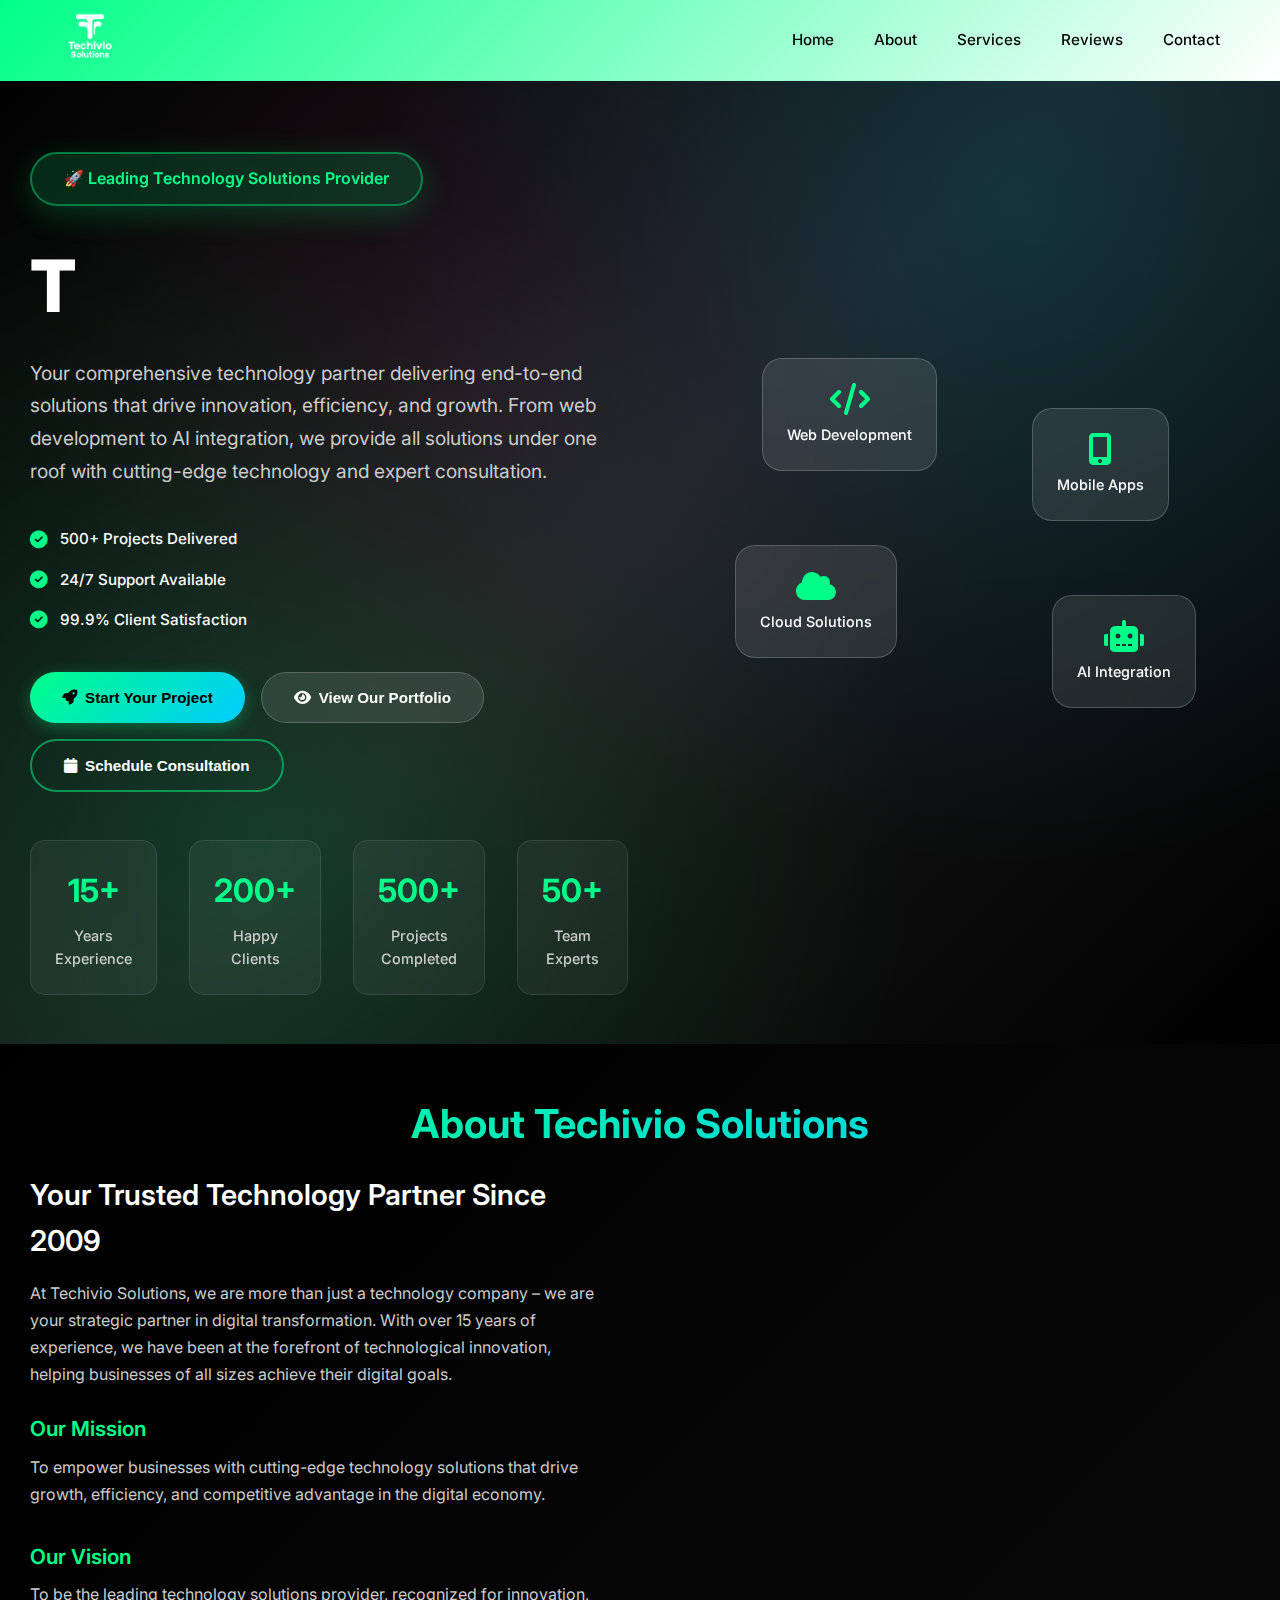
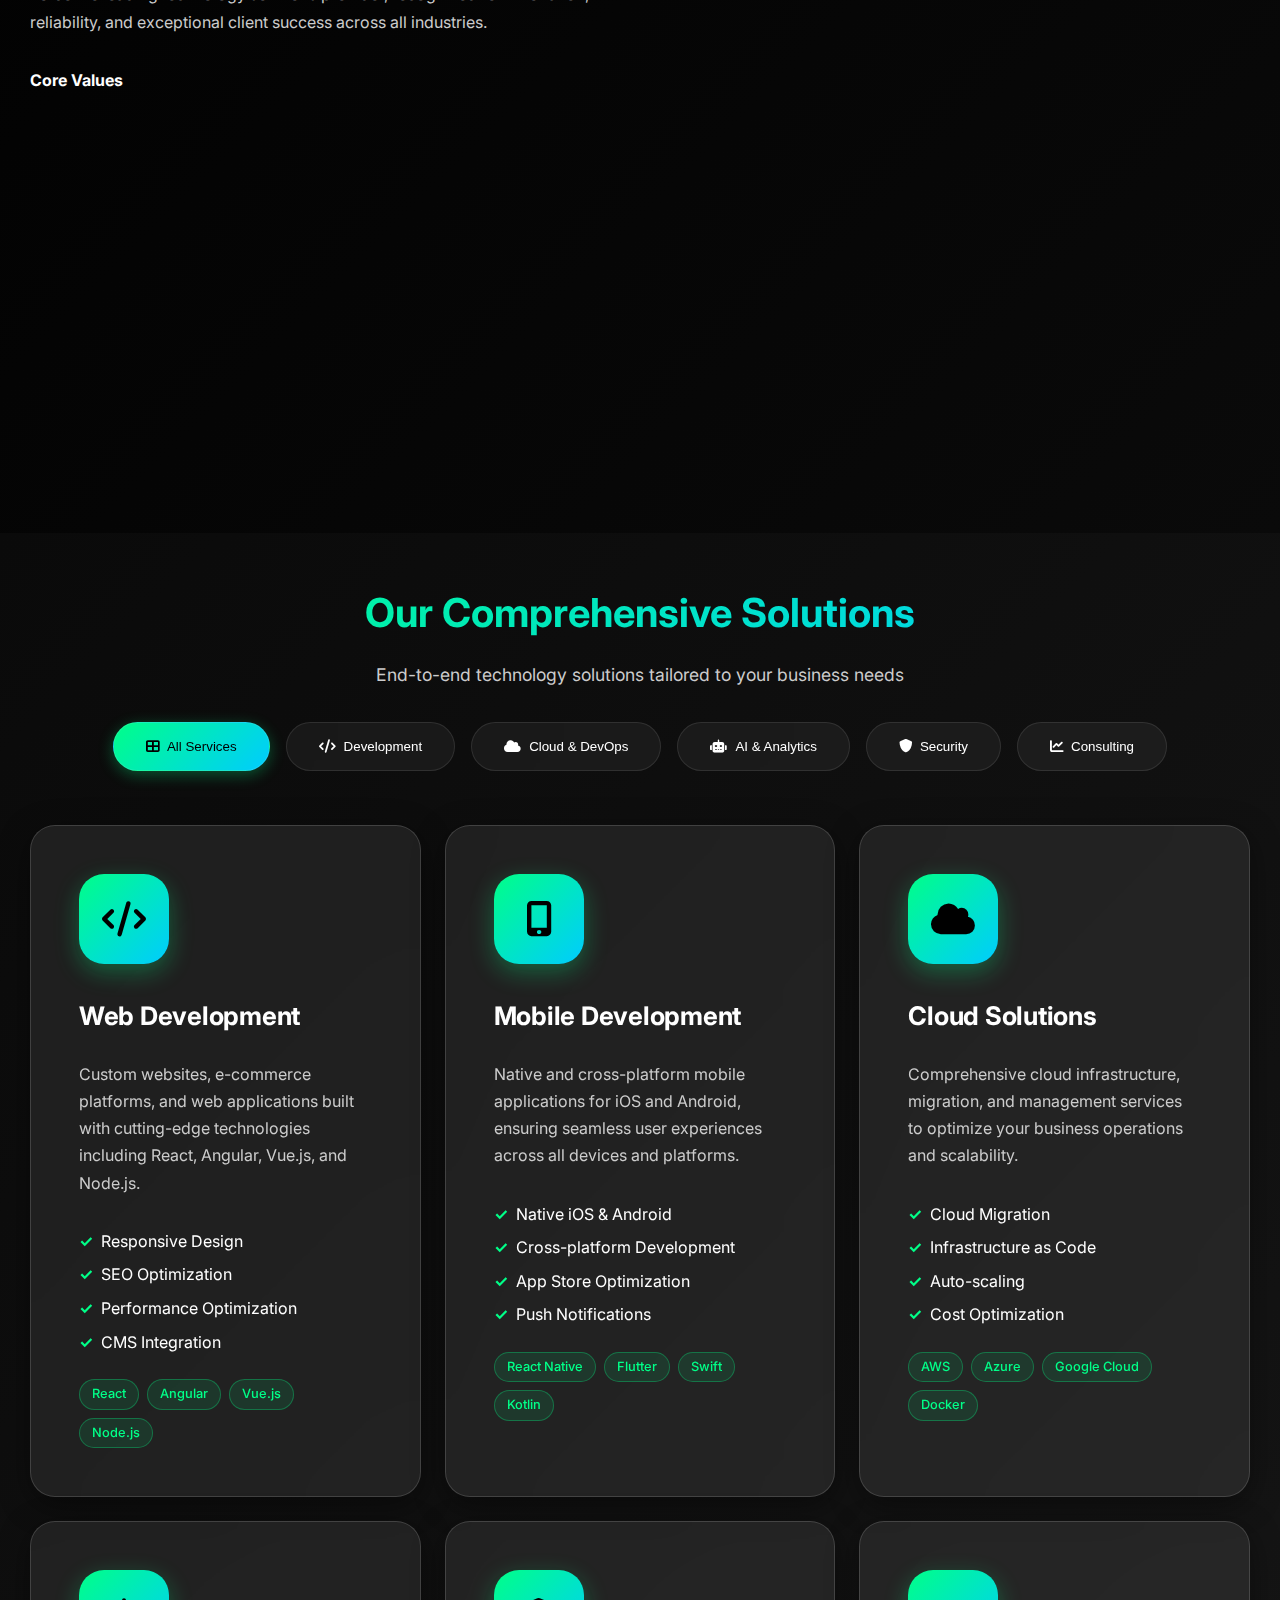
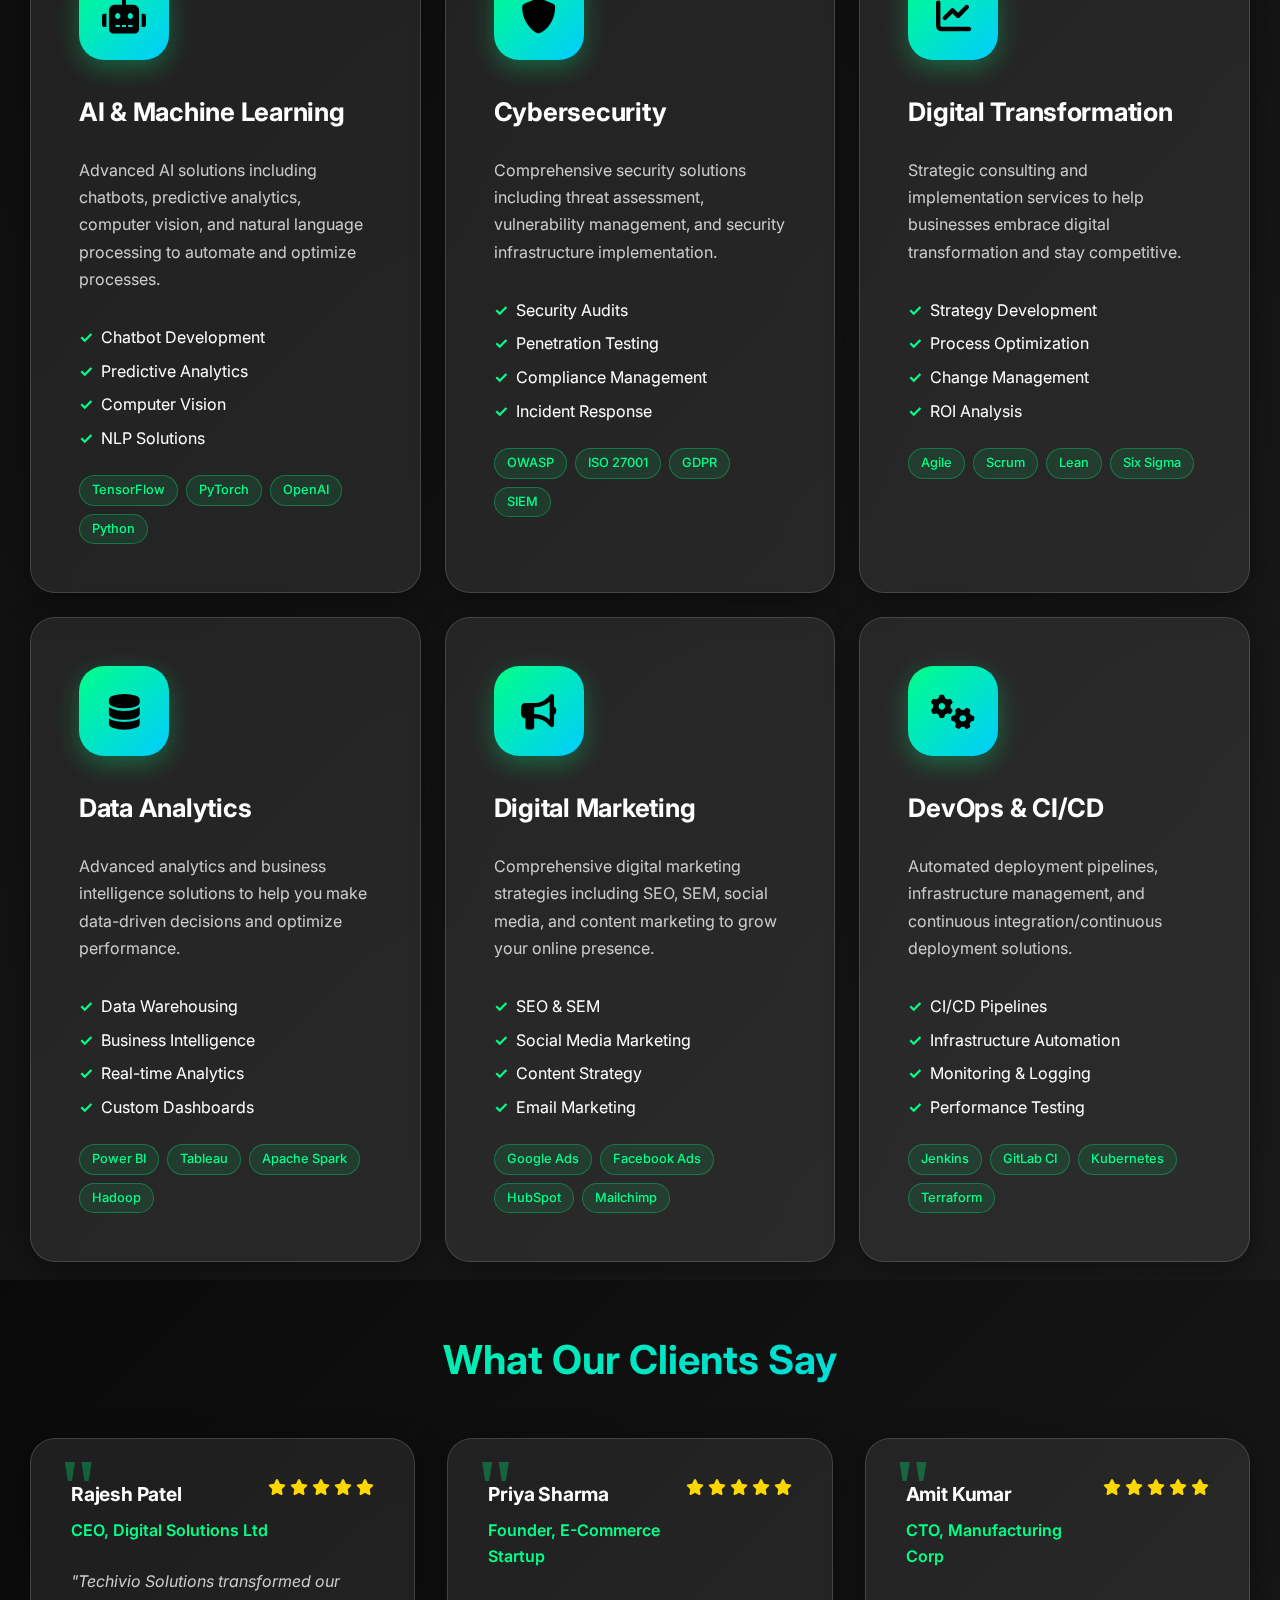
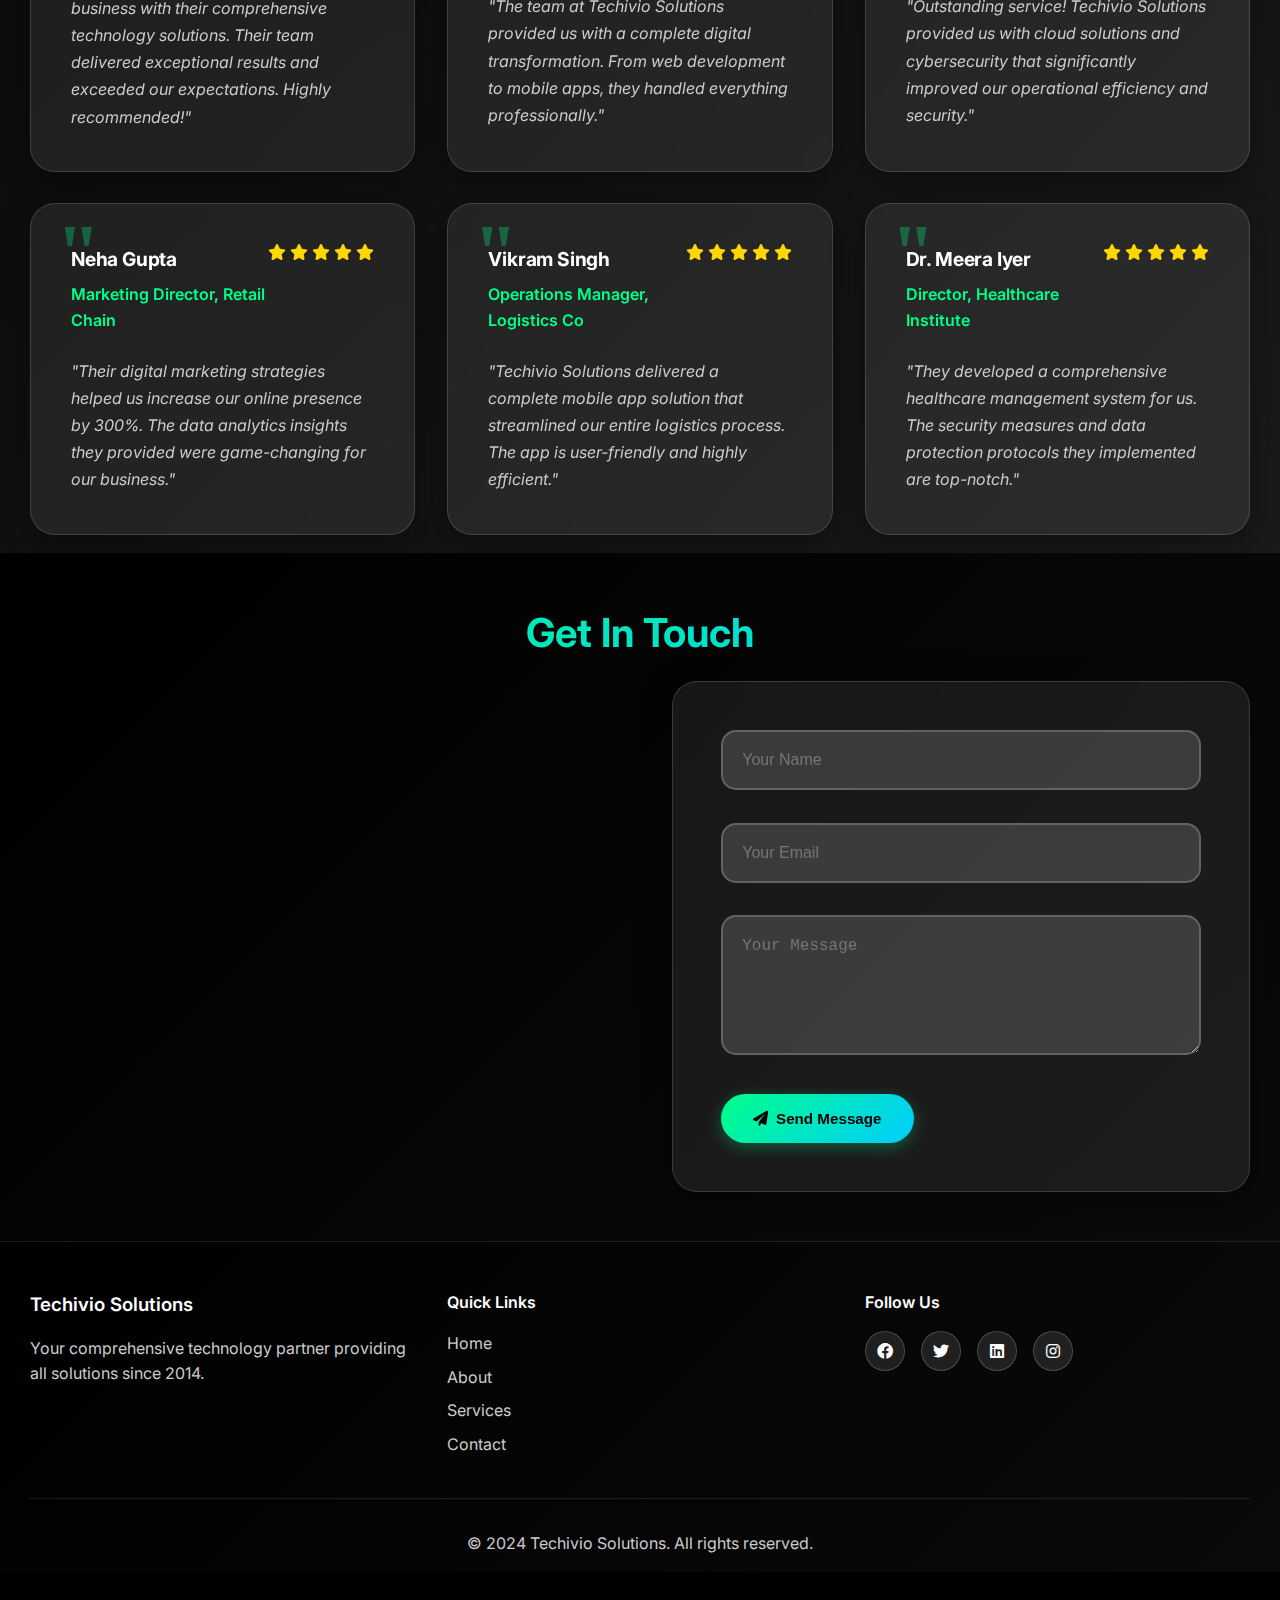
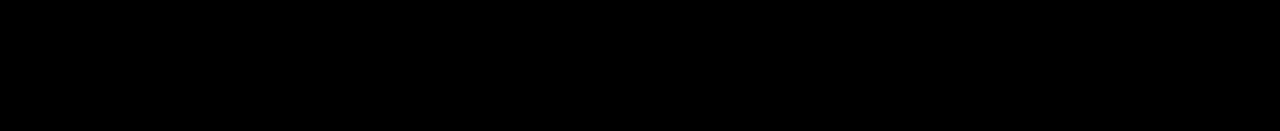
<file: index.html>
<!DOCTYPE html>
<html lang="en">
<head>
    <meta charset="UTF-8">
    <meta name="viewport" content="width=device-width, initial-scale=1.0">
    <title>Techivio Solutions - Complete Technology Solutions</title>
    <link rel="stylesheet" href="styles.css">
    <link href="https://fonts.googleapis.com/css2?family=Inter:wght@300;400;500;600;700;800&display=swap" rel="stylesheet">
    <link rel="stylesheet" href="https://cdnjs.cloudflare.com/ajax/libs/font-awesome/6.0.0/css/all.min.css">
</head>
<body>
    <!-- Navigation -->
    <nav class="navbar">
        <div class="nav-container">
            <div class="nav-logo">
                <img src="Logo2.png" alt="Techivio Solutions" class="logo-image">
            </div>
            <ul class="nav-menu">
                <li class="nav-item">
                    <a href="#home" class="nav-link">Home</a>
                </li>
                <li class="nav-item">
                    <a href="#about" class="nav-link">About</a>
                </li>
                <li class="nav-item">
                    <a href="#services" class="nav-link">Services</a>
                </li>
                <li class="nav-item">
                    <a href="#reviews" class="nav-link">Reviews</a>
                </li>
                <li class="nav-item">
                    <a href="#contact" class="nav-link">Contact</a>
                </li>
            </ul>
            <div class="hamburger" aria-label="Toggle navigation menu">
                <span class="bar"></span>
                <span class="bar"></span>
                <span class="bar"></span>
            </div>
        </div>
    </nav>

    <!-- Hero Section -->
    <section id="home" class="hero">
        <div class="hero-container">
            <div class="hero-content">
                <div class="hero-badge">
                    <span>🚀 Leading Technology Solutions Provider</span>
                </div>
                <h1 class="hero-title">Transform Your Business with <span class="gradient-text">Techivio Solutions</span></h1>
                <p class="hero-description">
                    Your comprehensive technology partner delivering end-to-end solutions that drive innovation, 
                    efficiency, and growth. From web development to AI integration, we provide all solutions 
                    under one roof with cutting-edge technology and expert consultation.
                </p>
                <div class="hero-features">
                    <div class="feature-item">
                        <i class="fas fa-check-circle"></i>
                        <span>500+ Projects Delivered</span>
                    </div>
                    <div class="feature-item">
                        <i class="fas fa-check-circle"></i>
                        <span>24/7 Support Available</span>
                    </div>
                    <div class="feature-item">
                        <i class="fas fa-check-circle"></i>
                        <span>99.9% Client Satisfaction</span>
                    </div>
                </div>
                <div class="hero-buttons">
                    <button class="btn btn-primary">
                        <i class="fas fa-rocket"></i>
                        Start Your Project
                    </button>
                    <button class="btn btn-secondary">
                        <i class="fas fa-eye"></i>
                        View Our Portfolio
                    </button>
                    <button class="btn btn-outline">
                        <i class="fas fa-calendar"></i>
                        Schedule Consultation
                    </button>
                </div>
                <div class="hero-stats">
                    <div class="stat-item">
                        <h3>15+</h3>
                        <p>Years Experience</p>
                    </div>
                    <div class="stat-item">
                        <h3>200+</h3>
                        <p>Happy Clients</p>
                    </div>
                    <div class="stat-item">
                        <h3>500+</h3>
                        <p>Projects Completed</p>
                    </div>
                    <div class="stat-item">
                        <h3>50+</h3>
                        <p>Team Experts</p>
                    </div>
                </div>
            </div>
            <div class="hero-image">
                <div class="hero-visual">
                    <div class="floating-card card-1">
                        <i class="fas fa-code"></i>
                        <span>Web Development</span>
                    </div>
                    <div class="floating-card card-2">
                        <i class="fas fa-mobile-alt"></i>
                        <span>Mobile Apps</span>
                    </div>
                    <div class="floating-card card-3">
                        <i class="fas fa-cloud"></i>
                        <span>Cloud Solutions</span>
                    </div>
                    <div class="floating-card card-4">
                        <i class="fas fa-robot"></i>
                        <span>AI Integration</span>
                    </div>
                </div>
            </div>
        </div>
    </section>

    <!-- About Section -->
    <section id="about" class="about">
        <div class="container">
            <h2 class="section-title">About Techivio Solutions</h2>
            <div class="about-content">
                <div class="about-text">
                    <div class="about-intro">
                        <h3>Your Trusted Technology Partner Since 2009</h3>
                        <p>
                            At Techivio Solutions, we are more than just a technology company – we are your strategic 
                            partner in digital transformation. With over 15 years of experience, we have been at the 
                            forefront of technological innovation, helping businesses of all sizes achieve their digital goals.
                        </p>
                    </div>
                    
                    <div class="about-mission">
                        <h4>Our Mission</h4>
                        <p>
                            To empower businesses with cutting-edge technology solutions that drive growth, 
                            efficiency, and competitive advantage in the digital economy.
                        </p>
                    </div>

                    <div class="about-vision">
                        <h4>Our Vision</h4>
                        <p>
                            To be the leading technology solutions provider, recognized for innovation, 
                            reliability, and exceptional client success across all industries.
                        </p>
                    </div>

                    <div class="about-values">
                        <h4>Core Values</h4>
                        <div class="values-grid">
                            <div class="value-item">
                                <i class="fas fa-lightbulb"></i>
                                <h5>Innovation</h5>
                                <p>Constantly exploring new technologies and creative solutions</p>
                            </div>
                            <div class="value-item">
                                <i class="fas fa-handshake"></i>
                                <h5>Integrity</h5>
                                <p>Building trust through transparent and honest partnerships</p>
                            </div>
                            <div class="value-item">
                                <i class="fas fa-users"></i>
                                <h5>Collaboration</h5>
                                <p>Working closely with clients to achieve shared success</p>
                            </div>
                            <div class="value-item">
                                <i class="fas fa-trophy"></i>
                                <h5>Excellence</h5>
                                <p>Delivering outstanding quality in every project</p>
                            </div>
                        </div>
                    </div>
                </div>
                
                <div class="about-stats">
                    <div class="stat">
                        <h3>500+</h3>
                        <p>Projects Completed</p>
                        <span class="stat-detail">Across 20+ industries</span>
                    </div>
                    <div class="stat">
                        <h3>200+</h3>
                        <p>Happy Clients</p>
                        <span class="stat-detail">98% retention rate</span>
                    </div>
                    <div class="stat">
                        <h3>15+</h3>
                        <p>Years Experience</p>
                        <span class="stat-detail">Since 2009</span>
                    </div>
                    <div class="stat">
                        <h3>50+</h3>
                        <p>Team Experts</p>
                        <span class="stat-detail">Certified professionals</span>
                    </div>
                    <div class="stat">
                        <h3>24/7</h3>
                        <p>Support Available</p>
                        <span class="stat-detail">Round the clock</span>
                    </div>
                    <div class="stat">
                        <h3>99.9%</h3>
                        <p>Client Satisfaction</p>
                        <span class="stat-detail">Proven track record</span>
                    </div>
                </div>
            </div>
        </div>
    </section>

    <!-- Services Section -->
    <section id="services" class="services">
        <div class="container">
            <h2 class="section-title">Our Comprehensive Solutions</h2>
            <p class="section-subtitle">End-to-end technology solutions tailored to your business needs</p>
            
            <div class="services-categories">
                <div class="category-tabs">
                    <button class="tab-btn active" data-category="all">
                        <i class="fas fa-th-large"></i>
                        All Services
                    </button>
                    <button class="tab-btn" data-category="development">
                        <i class="fas fa-code"></i>
                        Development
                    </button>
                    <button class="tab-btn" data-category="cloud">
                        <i class="fas fa-cloud"></i>
                        Cloud & DevOps
                    </button>
                    <button class="tab-btn" data-category="ai">
                        <i class="fas fa-robot"></i>
                        AI & Analytics
                    </button>
                    <button class="tab-btn" data-category="security">
                        <i class="fas fa-shield-alt"></i>
                        Security
                    </button>
                    <button class="tab-btn" data-category="consulting">
                        <i class="fas fa-chart-line"></i>
                        Consulting
                    </button>
                </div>
            </div>

            <div class="services-grid">
                <div class="service-card" data-category="development">
                    <div class="service-icon">
                        <i class="fas fa-code"></i>
                    </div>
                    <h3>Web Development</h3>
                    <p>Custom websites, e-commerce platforms, and web applications built with cutting-edge technologies including React, Angular, Vue.js, and Node.js.</p>
                    <ul class="service-features">
                        <li>Responsive Design</li>
                        <li>SEO Optimization</li>
                        <li>Performance Optimization</li>
                        <li>CMS Integration</li>
                    </ul>
                    <div class="service-tech">
                        <span>React</span>
                        <span>Angular</span>
                        <span>Vue.js</span>
                        <span>Node.js</span>
                    </div>
                </div>
                
                <div class="service-card" data-category="development">
                    <div class="service-icon">
                        <i class="fas fa-mobile-alt"></i>
                    </div>
                    <h3>Mobile Development</h3>
                    <p>Native and cross-platform mobile applications for iOS and Android, ensuring seamless user experiences across all devices and platforms.</p>
                    <ul class="service-features">
                        <li>Native iOS & Android</li>
                        <li>Cross-platform Development</li>
                        <li>App Store Optimization</li>
                        <li>Push Notifications</li>
                    </ul>
                    <div class="service-tech">
                        <span>React Native</span>
                        <span>Flutter</span>
                        <span>Swift</span>
                        <span>Kotlin</span>
                    </div>
                </div>
                
                <div class="service-card" data-category="cloud">
                    <div class="service-icon">
                        <i class="fas fa-cloud"></i>
                    </div>
                    <h3>Cloud Solutions</h3>
                    <p>Comprehensive cloud infrastructure, migration, and management services to optimize your business operations and scalability.</p>
                    <ul class="service-features">
                        <li>Cloud Migration</li>
                        <li>Infrastructure as Code</li>
                        <li>Auto-scaling</li>
                        <li>Cost Optimization</li>
                    </ul>
                    <div class="service-tech">
                        <span>AWS</span>
                        <span>Azure</span>
                        <span>Google Cloud</span>
                        <span>Docker</span>
                    </div>
                </div>
                
                <div class="service-card" data-category="ai">
                    <div class="service-icon">
                        <i class="fas fa-robot"></i>
                    </div>
                    <h3>AI & Machine Learning</h3>
                    <p>Advanced AI solutions including chatbots, predictive analytics, computer vision, and natural language processing to automate and optimize processes.</p>
                    <ul class="service-features">
                        <li>Chatbot Development</li>
                        <li>Predictive Analytics</li>
                        <li>Computer Vision</li>
                        <li>NLP Solutions</li>
                    </ul>
                    <div class="service-tech">
                        <span>TensorFlow</span>
                        <span>PyTorch</span>
                        <span>OpenAI</span>
                        <span>Python</span>
                    </div>
                </div>
                
                <div class="service-card" data-category="security">
                    <div class="service-icon">
                        <i class="fas fa-shield-alt"></i>
                    </div>
                    <h3>Cybersecurity</h3>
                    <p>Comprehensive security solutions including threat assessment, vulnerability management, and security infrastructure implementation.</p>
                    <ul class="service-features">
                        <li>Security Audits</li>
                        <li>Penetration Testing</li>
                        <li>Compliance Management</li>
                        <li>Incident Response</li>
                    </ul>
                    <div class="service-tech">
                        <span>OWASP</span>
                        <span>ISO 27001</span>
                        <span>GDPR</span>
                        <span>SIEM</span>
                    </div>
                </div>
                
                <div class="service-card" data-category="consulting">
                    <div class="service-icon">
                        <i class="fas fa-chart-line"></i>
                    </div>
                    <h3>Digital Transformation</h3>
                    <p>Strategic consulting and implementation services to help businesses embrace digital transformation and stay competitive.</p>
                    <ul class="service-features">
                        <li>Strategy Development</li>
                        <li>Process Optimization</li>
                        <li>Change Management</li>
                        <li>ROI Analysis</li>
                    </ul>
                    <div class="service-tech">
                        <span>Agile</span>
                        <span>Scrum</span>
                        <span>Lean</span>
                        <span>Six Sigma</span>
                    </div>
                </div>
                
                <div class="service-card" data-category="ai">
                    <div class="service-icon">
                        <i class="fas fa-database"></i>
                    </div>
                    <h3>Data Analytics</h3>
                    <p>Advanced analytics and business intelligence solutions to help you make data-driven decisions and optimize performance.</p>
                    <ul class="service-features">
                        <li>Data Warehousing</li>
                        <li>Business Intelligence</li>
                        <li>Real-time Analytics</li>
                        <li>Custom Dashboards</li>
                    </ul>
                    <div class="service-tech">
                        <span>Power BI</span>
                        <span>Tableau</span>
                        <span>Apache Spark</span>
                        <span>Hadoop</span>
                    </div>
                </div>
                
                <div class="service-card" data-category="consulting">
                    <div class="service-icon">
                        <i class="fas fa-bullhorn"></i>
                    </div>
                    <h3>Digital Marketing</h3>
                    <p>Comprehensive digital marketing strategies including SEO, SEM, social media, and content marketing to grow your online presence.</p>
                    <ul class="service-features">
                        <li>SEO & SEM</li>
                        <li>Social Media Marketing</li>
                        <li>Content Strategy</li>
                        <li>Email Marketing</li>
                    </ul>
                    <div class="service-tech">
                        <span>Google Ads</span>
                        <span>Facebook Ads</span>
                        <span>HubSpot</span>
                        <span>Mailchimp</span>
                    </div>
                </div>
                
                <div class="service-card" data-category="cloud">
                    <div class="service-icon">
                        <i class="fas fa-cogs"></i>
                    </div>
                    <h3>DevOps & CI/CD</h3>
                    <p>Automated deployment pipelines, infrastructure management, and continuous integration/continuous deployment solutions.</p>
                    <ul class="service-features">
                        <li>CI/CD Pipelines</li>
                        <li>Infrastructure Automation</li>
                        <li>Monitoring & Logging</li>
                        <li>Performance Testing</li>
                    </ul>
                    <div class="service-tech">
                        <span>Jenkins</span>
                        <span>GitLab CI</span>
                        <span>Kubernetes</span>
                        <span>Terraform</span>
                    </div>
                </div>
            </div>
        </div>
    </section>

    <!-- Reviews Section -->
    <section id="reviews" class="reviews">
        <div class="container">
            <h2 class="section-title">What Our Clients Say</h2>
            <div class="reviews-grid">
                <div class="review-card">
                    <div class="review-header">
                        <div class="reviewer-info">
                            <h4>Rajesh Patel</h4>
                            <p>CEO, Digital Solutions Ltd</p>
                        </div>
                        <div class="stars">
                            <i class="fas fa-star"></i>
                            <i class="fas fa-star"></i>
                            <i class="fas fa-star"></i>
                            <i class="fas fa-star"></i>
                            <i class="fas fa-star"></i>
                        </div>
                    </div>
                    <p class="review-text">
                        "Techivio Solutions transformed our business with their comprehensive technology solutions. 
                        Their team delivered exceptional results and exceeded our expectations. Highly recommended!"
                    </p>
                </div>
                <div class="review-card">
                    <div class="review-header">
                        <div class="reviewer-info">
                            <h4>Priya Sharma</h4>
                            <p>Founder, E-Commerce Startup</p>
                        </div>
                        <div class="stars">
                            <i class="fas fa-star"></i>
                            <i class="fas fa-star"></i>
                            <i class="fas fa-star"></i>
                            <i class="fas fa-star"></i>
                            <i class="fas fa-star"></i>
                        </div>
                    </div>
                    <p class="review-text">
                        "The team at Techivio Solutions provided us with a complete digital transformation. 
                        From web development to mobile apps, they handled everything professionally."
                    </p>
                </div>
                <div class="review-card">
                    <div class="review-header">
                        <div class="reviewer-info">
                            <h4>Amit Kumar</h4>
                            <p>CTO, Manufacturing Corp</p>
                        </div>
                        <div class="stars">
                            <i class="fas fa-star"></i>
                            <i class="fas fa-star"></i>
                            <i class="fas fa-star"></i>
                            <i class="fas fa-star"></i>
                            <i class="fas fa-star"></i>
                        </div>
                    </div>
                    <p class="review-text">
                        "Outstanding service! Techivio Solutions provided us with cloud solutions and cybersecurity 
                        that significantly improved our operational efficiency and security."
                    </p>
                </div>
                <div class="review-card">
                    <div class="review-header">
                        <div class="reviewer-info">
                            <h4>Neha Gupta</h4>
                            <p>Marketing Director, Retail Chain</p>
                        </div>
                        <div class="stars">
                            <i class="fas fa-star"></i>
                            <i class="fas fa-star"></i>
                            <i class="fas fa-star"></i>
                            <i class="fas fa-star"></i>
                            <i class="fas fa-star"></i>
                        </div>
                    </div>
                    <p class="review-text">
                        "Their digital marketing strategies helped us increase our online presence by 300%. 
                        The data analytics insights they provided were game-changing for our business."
                    </p>
                </div>
                <div class="review-card">
                    <div class="review-header">
                        <div class="reviewer-info">
                            <h4>Vikram Singh</h4>
                            <p>Operations Manager, Logistics Co</p>
                        </div>
                        <div class="stars">
                            <i class="fas fa-star"></i>
                            <i class="fas fa-star"></i>
                            <i class="fas fa-star"></i>
                            <i class="fas fa-star"></i>
                            <i class="fas fa-star"></i>
                        </div>
                    </div>
                    <p class="review-text">
                        "Techivio Solutions delivered a complete mobile app solution that streamlined our 
                        entire logistics process. The app is user-friendly and highly efficient."
                    </p>
                </div>
                <div class="review-card">
                    <div class="review-header">
                        <div class="reviewer-info">
                            <h4>Dr. Meera Iyer</h4>
                            <p>Director, Healthcare Institute</p>
                        </div>
                        <div class="stars">
                            <i class="fas fa-star"></i>
                            <i class="fas fa-star"></i>
                            <i class="fas fa-star"></i>
                            <i class="fas fa-star"></i>
                            <i class="fas fa-star"></i>
                        </div>
                    </div>
                    <p class="review-text">
                        "They developed a comprehensive healthcare management system for us. The security 
                        measures and data protection protocols they implemented are top-notch."
                    </p>
                </div>
            </div>
        </div>
    </section>

    <!-- Contact Section -->
    <section id="contact" class="contact">
        <div class="container">
            <h2 class="section-title">Get In Touch</h2>
            <div class="contact-content">
                <div class="contact-info">
                    <div class="contact-item">
                        <i class="fas fa-envelope"></i>
                        <div>
                            <h4>Email</h4>
                            <p>info@techiviosolutions.com</p>
                        </div>
                    </div>
                    <div class="contact-item">
                        <i class="fas fa-phone"></i>
                        <div>
                            <h4>Phone</h4>
                            <p>+91 8140211298</p>
                        </div>
                    </div>
                    <div class="contact-item">
                        <i class="fas fa-map-marker-alt"></i>
                        <div>
                            <h4>Address</h4>
                            <p>69 Gopinath Society opposite D mart near Sarthana Jakatnaka Surat, 395013.</p>
                        </div>
                    </div>
                </div>
                <form class="contact-form">
                    <div class="form-group">
                        <input type="text" placeholder="Your Name" required>
                    </div>
                    <div class="form-group">
                        <input type="email" placeholder="Your Email" required>
                    </div>
                    <div class="form-group">
                        <textarea placeholder="Your Message" rows="5" required></textarea>
                    </div>
                    <button type="submit" class="btn btn-primary">
                        <i class="fas fa-paper-plane"></i>
                        Send Message
                    </button>
                </form>
            </div>
        </div>
    </section>

    <!-- Footer -->
    <footer class="footer">
        <div class="container">
            <div class="footer-content">
                <div class="footer-section">
                    <h3>Techivio Solutions</h3>
                    <p>Your comprehensive technology partner providing all solutions since 2014.</p>
                </div>
                <div class="footer-section">
                    <h4>Quick Links</h4>
                    <ul>
                        <li><a href="#home">Home</a></li>
                        <li><a href="#about">About</a></li>
                        <li><a href="#services">Services</a></li>
                        <li><a href="#contact">Contact</a></li>
                    </ul>
                </div>
                <div class="footer-section">
                    <h4>Follow Us</h4>
                    <div class="social-links">
                        <a href="#" aria-label="Facebook"><i class="fab fa-facebook"></i></a>
                        <a href="#" aria-label="Twitter"><i class="fab fa-twitter"></i></a>
                        <a href="#" aria-label="LinkedIn"><i class="fab fa-linkedin"></i></a>
                        <a href="#" aria-label="Instagram"><i class="fab fa-instagram"></i></a>
                    </div>
                </div>
            </div>
            <div class="footer-bottom">
                <p>&copy; 2024 Techivio Solutions. All rights reserved.</p>
            </div>
        </div>
    </footer>

    <script src="script.js"></script>
</body>
</html>
</file>
<file: styles.css>
/* Reset and Base Styles */
* {
    margin: 0;
    padding: 0;
    box-sizing: border-box;
}

html {
    scroll-behavior: smooth;
}

body {
    font-family: 'Inter', sans-serif;
    line-height: 1.6;
    color: #ffffff;
    overflow-x: hidden;
    background: #000000;
    visibility: visible;
    font-weight: 400;
}

.container {
    max-width: 1400px;
    margin: 0 auto;
    padding: 0 30px;
    width: 100%;
}

/* Navigation */
.navbar {
    position: fixed;
    top: 0;
    width: 100%;
    background: linear-gradient(135deg, #00ff88 0%, #ffffff 100%);
    backdrop-filter: blur(20px);
    z-index: 1000;
    transition: all 0.4s cubic-bezier(0.4, 0, 0.2, 1);
    border-bottom: 1px solid rgba(255, 255, 255, 0.1);
}

.navbar.scrolled {
    background: linear-gradient(135deg, #00ff88 0%, #ffffff 100%);
    box-shadow: 0 8px 32px rgba(0, 0, 0, 0.5);
    border-bottom: 1px solid rgba(255, 255, 255, 0.05);
}

.nav-container {
    max-width: 1200px;
    margin: 0 auto;
    padding: 0 20px;
    display: flex;
    justify-content: space-between;
    align-items: center;
    height: 80px;
    width: 100%;
}

.nav-logo {
    position: relative;
    flex-shrink: 0;
}

.logo-image {
    height: 60px;
    width: auto;
    filter: brightness(0) invert(1);
    transition: all 0.3s ease;
    object-fit: contain;
}

.logo-image:hover {
    transform: scale(1.05);
    filter: brightness(0) invert(1) drop-shadow(0 0 10px rgba(0, 255, 136, 0.5));
}

.nav-menu {
    display: flex;
    list-style: none;
    gap: 2.5rem;
    align-items: center;
    margin: 0;
    padding: 0;
}

.nav-link {
    text-decoration: none;
    color: #000000;
    font-weight: 500;
    font-size: 0.95rem;
    position: relative;
    transition: all 0.3s cubic-bezier(0.4, 0, 0.2, 1);
    padding: 0.5rem 0;
    white-space: nowrap;
}

.nav-link::before {
    content: '';
    position: absolute;
    bottom: 0;
    left: 0;
    width: 0;
    height: 2px;
    background: linear-gradient(90deg, #00ff88, #00ccff);
    transition: width 0.3s cubic-bezier(0.4, 0, 0.2, 1);
    border-radius: 1px;
}

.nav-link:hover {
    color: #00ff88;
    transform: translateY(-2px);
}

.nav-link:hover::before {
    width: 100%;
}

.hamburger {
    display: none;
    flex-direction: column;
    cursor: pointer;
    padding: 10px;
    border-radius: 8px;
    transition: all 0.3s ease;
    z-index: 1001;
}

.hamburger:hover {
    background: rgba(0, 255, 136, 0.1);
}

.bar {
    width: 25px;
    height: 3px;
    background: #000000;
    margin: 3px 0;
    transition: all 0.3s cubic-bezier(0.4, 0, 0.2, 1);
    border-radius: 2px;
}

.hamburger.active .bar:nth-child(1) {
    transform: rotate(45deg) translate(5px, 5px);
}

.hamburger.active .bar:nth-child(2) {
    opacity: 0;
}

.hamburger.active .bar:nth-child(3) {
    transform: rotate(-45deg) translate(7px, -6px);
}

/* Hero Section */
.hero {
    min-height: 100vh;
    display: flex;
    align-items: center;
    background: linear-gradient(135deg, #000000 0%, #1a1a1a 50%, #000000 100%);
    color: white;
    padding-top: 120px;
    position: relative;
    overflow: hidden;
    width: 100%;
    opacity: 1;
    visibility: visible;
}

.hero::before {
    content: '';
    position: absolute;
    top: 0;
    left: 0;
    right: 0;
    bottom: 0;
    background: 
        radial-gradient(circle at 20% 80%, rgba(0, 255, 136, 0.15) 0%, transparent 50%),
        radial-gradient(circle at 80% 20%, rgba(0, 204, 255, 0.15) 0%, transparent 50%),
        radial-gradient(circle at 40% 40%, rgba(255, 0, 136, 0.08) 0%, transparent 50%);
    pointer-events: none;
}

.hero-container {
    max-width: 1400px;
    margin: 0 auto;
    padding: 0 30px;
    display: grid;
    grid-template-columns: 1fr 1fr;
    gap: 5rem;
    align-items: center;
    width: 100%;
    position: relative;
    z-index: 2;
}

.hero-content {
    max-width: 650px;
    margin-top: 2rem;
}

.hero-badge {
    display: inline-block;
    background: rgba(0, 255, 136, 0.15);
    border: 2px solid rgba(0, 255, 136, 0.4);
    border-radius: 50px;
    padding: 0.75rem 2rem;
    margin-bottom: 2.5rem;
    backdrop-filter: blur(20px);
    box-shadow: 0 8px 32px rgba(0, 255, 136, 0.2);
}

.hero-badge span {
    color: #00ff88;
    font-weight: 600;
    font-size: 1rem;
}

.gradient-text {
    background: linear-gradient(135deg, #00ff88, #00ccff);
    -webkit-background-clip: text;
    -webkit-text-fill-color: transparent;
    background-clip: text;
    animation: gradientShift 3s ease-in-out infinite;
}

@keyframes gradientShift {
    0%, 100% { filter: hue-rotate(0deg); }
    50% { filter: hue-rotate(30deg); }
}

.hero-title {
    font-size: clamp(3rem, 6vw, 4.5rem);
    font-weight: 800;
    line-height: 1.1;
    margin-bottom: 2rem;
    color: #ffffff;
    letter-spacing: -0.02em;
}

.hero-description {
    font-size: 1.2rem;
    color: #cccccc;
    margin-bottom: 2.5rem;
    line-height: 1.7;
    font-weight: 400;
}

.hero-features {
    display: flex;
    flex-direction: column;
    gap: 1rem;
    margin-bottom: 2.5rem;
}

.feature-item {
    display: flex;
    align-items: center;
    gap: 0.75rem;
    color: #ffffff;
    font-weight: 500;
    transition: all 0.3s ease;
}

.feature-item:hover {
    transform: translateX(10px);
    color: #00ff88;
}

.feature-item i {
    color: #00ff88;
    font-size: 1.1rem;
}

.feature-item span {
    font-size: 0.95rem;
}

.hero-buttons {
    display: flex;
    gap: 1rem;
    flex-wrap: wrap;
    margin-bottom: 3rem;
}

.btn {
    padding: 1rem 2rem;
    border: none;
    border-radius: 50px;
    font-weight: 600;
    font-size: 0.95rem;
    cursor: pointer;
    transition: all 0.3s cubic-bezier(0.4, 0, 0.2, 1);
    text-decoration: none;
    display: inline-flex;
    align-items: center;
    gap: 0.5rem;
    position: relative;
    overflow: hidden;
    white-space: nowrap;
}

.btn::before {
    content: '';
    position: absolute;
    top: 0;
    left: -100%;
    width: 100%;
    height: 100%;
    background: linear-gradient(90deg, transparent, rgba(255, 255, 255, 0.2), transparent);
    transition: left 0.5s;
}

.btn:hover::before {
    left: 100%;
}

.btn-primary {
    background: linear-gradient(135deg, #00ff88, #00ccff);
    color: #000000;
    box-shadow: 0 4px 15px rgba(0, 255, 136, 0.3);
}

.btn-primary:hover {
    transform: translateY(-3px);
    box-shadow: 0 8px 25px rgba(0, 255, 136, 0.4);
}

.btn-secondary {
    background: rgba(255, 255, 255, 0.1);
    color: #ffffff;
    border: 1px solid rgba(255, 255, 255, 0.2);
    backdrop-filter: blur(10px);
}

.btn-secondary:hover {
    background: rgba(255, 255, 255, 0.2);
    transform: translateY(-3px);
}

.btn-outline {
    background: transparent;
    color: #ffffff;
    border: 2px solid rgba(0, 255, 136, 0.5);
}

.btn-outline:hover {
    background: rgba(0, 255, 136, 0.1);
    border-color: #00ff88;
    transform: translateY(-3px);
}

.hero-stats {
    display: grid;
    grid-template-columns: repeat(4, 1fr);
    gap: 2rem;
    margin-top: 3rem;
}

.stat-item {
    text-align: center;
    padding: 1.5rem;
    background: rgba(255, 255, 255, 0.05);
    border-radius: 15px;
    border: 1px solid rgba(255, 255, 255, 0.1);
    backdrop-filter: blur(10px);
    transition: all 0.3s ease;
}

.stat-item:hover {
    transform: translateY(-5px);
    background: rgba(0, 255, 136, 0.1);
    border-color: rgba(0, 255, 136, 0.3);
}

.stat-item h3 {
    font-size: 2rem;
    font-weight: 700;
    color: #00ff88;
    margin-bottom: 0.5rem;
}

.stat-item p {
    font-size: 0.9rem;
    color: #cccccc;
    font-weight: 500;
}

.hero-visual {
    position: relative;
    height: 500px;
    display: flex;
    align-items: center;
    justify-content: center;
}

.floating-card {
    position: absolute;
    background: rgba(255, 255, 255, 0.1);
    backdrop-filter: blur(20px);
    border: 1px solid rgba(255, 255, 255, 0.2);
    border-radius: 20px;
    padding: 1.5rem;
    display: flex;
    flex-direction: column;
    align-items: center;
    gap: 0.5rem;
    color: #ffffff;
    font-weight: 500;
    transition: all 0.3s ease;
    animation: float 6s ease-in-out infinite;
}

.floating-card:hover {
    transform: translateY(-10px) scale(1.05);
    background: rgba(0, 255, 136, 0.1);
    border-color: rgba(0, 255, 136, 0.5);
}

.floating-card i {
    font-size: 2rem;
    color: #00ff88;
}

.floating-card span {
    font-size: 0.9rem;
    text-align: center;
    white-space: nowrap;
}

.card-1 {
    top: 10%;
    left: 10%;
    animation-delay: 0s;
}

.card-2 {
    top: 20%;
    right: 15%;
    animation-delay: 1.5s;
}

.card-3 {
    bottom: 30%;
    left: 5%;
    animation-delay: 3s;
}

.card-4 {
    bottom: 20%;
    right: 10%;
    animation-delay: 4.5s;
}

/* Section Styles */
section {
    padding: 3rem 0;
    position: relative;
    width: 100%;
    opacity: 1;
    visibility: visible;
}

.section-title {
    text-align: center;
    font-size: clamp(2rem, 5vw, 2.5rem);
    font-weight: 700;
    margin-bottom: 1rem;
    background: linear-gradient(135deg, #00ff88, #00ccff);
    -webkit-background-clip: text;
    -webkit-text-fill-color: transparent;
    background-clip: text;
    word-wrap: break-word;
}

.section-subtitle {
    text-align: center;
    font-size: clamp(1rem, 2.5vw, 1.1rem);
    color: #cccccc;
    margin-bottom: 2rem;
    max-width: 600px;
    margin-left: auto;
    margin-right: auto;
    padding: 0 20px;
}

/* Services Section */
.services {
    background: linear-gradient(135deg, #0a0a0a 0%, #1a1a1a 100%);
    display: block;
    visibility: visible;
    opacity: 1;
    padding: 3rem 0;
}

.services-categories {
    margin-bottom: 1.5rem;
    width: 100%;
}

.category-tabs {
    display: flex;
    justify-content: center;
    gap: 1rem;
    flex-wrap: wrap;
    width: 100%;
    padding: 0 20px;
}

.tab-btn {
    padding: 1rem 2rem;
    border: none;
    background: rgba(255, 255, 255, 0.05);
    border-radius: 50px;
    font-weight: 500;
    cursor: pointer;
    transition: all 0.3s cubic-bezier(0.4, 0, 0.2, 1);
    backdrop-filter: blur(10px);
    border: 1px solid rgba(255, 255, 255, 0.1);
    display: flex;
    align-items: center;
    gap: 0.5rem;
    white-space: nowrap;
    flex-shrink: 0;
    color: #ffffff;
}

.tab-btn:hover {
    transform: translateY(-2px);
    box-shadow: 0 4px 15px rgba(0, 255, 136, 0.2);
    background: rgba(0, 255, 136, 0.1);
}

.tab-btn.active {
    background: linear-gradient(135deg, #00ff88, #00ccff);
    color: #000000;
    box-shadow: 0 4px 15px rgba(0, 255, 136, 0.3);
}

.services-grid {
    display: grid;
    grid-template-columns: repeat(auto-fit, minmax(300px, 1fr));
    gap: 1.5rem;
    width: 100%;
}

.service-card {
    background: rgba(255, 255, 255, 0.08);
    padding: 3rem;
    border-radius: 25px;
    box-shadow: 0 8px 32px rgba(0, 0, 0, 0.4);
    transition: all 0.4s cubic-bezier(0.4, 0, 0.2, 1);
    position: relative;
    overflow: hidden;
    border: 1px solid rgba(255, 255, 255, 0.15);
    width: 100%;
    min-height: 450px;
    display: flex;
    flex-direction: column;
    backdrop-filter: blur(20px);
    opacity: 1;
    visibility: visible;
}

.service-card::before {
    content: '';
    position: absolute;
    top: 0;
    left: 0;
    right: 0;
    height: 4px;
    background: linear-gradient(90deg, #00ff88, #00ccff);
    transform: scaleX(0);
    transition: transform 0.3s ease;
}

.service-card:hover::before {
    transform: scaleX(1);
}

.service-card:hover {
    transform: translateY(-15px);
    background: rgba(0, 255, 136, 0.08);
    border-color: rgba(0, 255, 136, 0.4);
    box-shadow: 0 25px 50px rgba(0, 0, 0, 0.5);
}

.service-icon {
    width: 90px;
    height: 90px;
    background: linear-gradient(135deg, #00ff88, #00ccff);
    border-radius: 25px;
    display: flex;
    align-items: center;
    justify-content: center;
    margin-bottom: 2rem;
    transition: all 0.3s ease;
    box-shadow: 0 8px 25px rgba(0, 255, 136, 0.3);
}

.service-card:hover .service-icon {
    transform: scale(1.1) rotate(5deg);
    box-shadow: 0 12px 35px rgba(0, 255, 136, 0.4);
}

.service-icon i {
    font-size: 2.2rem;
    color: #000000;
}

.service-card h3 {
    font-size: 1.6rem;
    font-weight: 700;
    margin-bottom: 1.5rem;
    color: #ffffff;
    letter-spacing: -0.01em;
}

.service-card p {
    color: #cccccc;
    margin-bottom: 2rem;
    line-height: 1.7;
    font-size: 1rem;
}

.service-features {
    list-style: none;
    margin-bottom: 1.5rem;
}

.service-features li {
    color: #ffffff;
    margin-bottom: 0.5rem;
    display: flex;
    align-items: center;
    gap: 0.5rem;
}

.service-features li::before {
    content: '✓';
    color: #00ff88;
    font-weight: bold;
}

.service-tech {
    display: flex;
    flex-wrap: wrap;
    gap: 0.5rem;
    margin-top: auto;
}

.service-tech span {
    background: rgba(0, 255, 136, 0.1);
    color: #00ff88;
    padding: 0.25rem 0.75rem;
    border-radius: 20px;
    font-size: 0.8rem;
    font-weight: 500;
    border: 1px solid rgba(0, 255, 136, 0.3);
}

/* About Section */
.about {
    background: linear-gradient(135deg, #000000 0%, #0a0a0a 100%);
}

.about-content {
    display: grid;
    grid-template-columns: 1fr 1fr;
    gap: 4rem;
    align-items: start;
}

.about-text p {
    color: #cccccc;
    margin-bottom: 1.5rem;
    line-height: 1.7;
}

.about-intro h3 {
    font-size: 1.8rem;
    font-weight: 600;
    margin-bottom: 1rem;
    color: #ffffff;
}

.about-mission,
.about-vision {
    margin-bottom: 2rem;
}

.about-mission h4,
.about-vision h4 {
    font-size: 1.3rem;
    font-weight: 600;
    margin-bottom: 0.5rem;
    color: #00ff88;
}

.about-stats {
    display: grid;
    grid-template-columns: repeat(2, 1fr);
    gap: 2rem;
}

.stat {
    background: rgba(255, 255, 255, 0.05);
    padding: 2rem;
    border-radius: 20px;
    text-align: center;
    border: 1px solid rgba(255, 255, 255, 0.1);
    transition: all 0.3s ease;
    backdrop-filter: blur(10px);
    position: relative;
    overflow: hidden;
}

.stat::before {
    content: '';
    position: absolute;
    top: 0;
    left: 0;
    right: 0;
    height: 3px;
    background: linear-gradient(90deg, #00ff88, #00ccff);
    transform: scaleX(0);
    transition: transform 0.3s ease;
}

.stat:hover::before {
    transform: scaleX(1);
}

.stat:hover {
    transform: translateY(-5px);
    background: rgba(0, 255, 136, 0.05);
    border-color: rgba(0, 255, 136, 0.3);
}

.stat h3 {
    font-size: 2.5rem;
    font-weight: 700;
    color: #00ff88;
    margin-bottom: 0.5rem;
}

.stat p {
    font-size: 1rem;
    font-weight: 600;
    color: #ffffff;
    margin-bottom: 0.5rem;
}

.stat-detail {
    font-size: 0.8rem;
    color: #cccccc;
}

/* Reviews Section */
.reviews {
    background: linear-gradient(135deg, #0a0a0a 0%, #1a1a1a 100%);
    display: block;
    visibility: visible;
    opacity: 1;
}

.reviews .section-title {
    color: #ffffff;
}

.reviews-grid {
    display: grid;
    grid-template-columns: repeat(auto-fit, minmax(350px, 1fr));
    gap: 2rem;
    visibility: visible;
    opacity: 1;
}

.review-card {
    background: rgba(255, 255, 255, 0.08);
    padding: 2.5rem;
    border-radius: 25px;
    border: 1px solid rgba(255, 255, 255, 0.15);
    transition: all 0.3s ease;
    backdrop-filter: blur(20px);
    position: relative;
    overflow: hidden;
    box-shadow: 0 8px 32px rgba(0, 0, 0, 0.4);
}

.review-card::before {
    content: '"';
    position: absolute;
    top: -15px;
    left: 25px;
    font-size: 5rem;
    color: rgba(0, 255, 136, 0.3);
    font-family: serif;
    font-weight: bold;
}

.review-card:hover {
    transform: translateY(-10px);
    background: rgba(0, 255, 136, 0.08);
    border-color: rgba(0, 255, 136, 0.4);
    box-shadow: 0 20px 40px rgba(0, 0, 0, 0.5);
}

.review-header {
    display: flex;
    justify-content: space-between;
    align-items: flex-start;
    margin-bottom: 1.5rem;
}

.reviewer-info h4 {
    font-size: 1.2rem;
    font-weight: 700;
    color: #ffffff;
    margin-bottom: 0.5rem;
    letter-spacing: -0.01em;
}

.reviewer-info p {
    font-size: 1rem;
    color: #00ff88;
    font-weight: 600;
}

.stars {
    display: flex;
    gap: 0.25rem;
}

.stars i {
    color: #ffd700;
    font-size: 1rem;
}

.review-text {
    color: #cccccc;
    line-height: 1.7;
    font-style: italic;
    font-size: 1rem;
}

/* Contact Section */
.contact {
    background: linear-gradient(135deg, #000000 0%, #0a0a0a 100%);
}

.contact-content {
    display: grid;
    grid-template-columns: 1fr 1fr;
    gap: 4rem;
}

.contact-info {
    display: flex;
    flex-direction: column;
    gap: 2rem;
}

.contact-item {
    display: flex;
    align-items: center;
    gap: 2rem;
    padding: 2rem;
    background: rgba(255, 255, 255, 0.08);
    border-radius: 20px;
    border: 1px solid rgba(255, 255, 255, 0.15);
    transition: all 0.3s ease;
    backdrop-filter: blur(20px);
    box-shadow: 0 8px 32px rgba(0, 0, 0, 0.4);
}

.contact-item:hover {
    transform: translateX(15px);
    background: rgba(0, 255, 136, 0.08);
    border-color: rgba(0, 255, 136, 0.4);
    box-shadow: 0 15px 35px rgba(0, 0, 0, 0.5);
}

.contact-item i {
    width: 60px;
    height: 60px;
    background: linear-gradient(135deg, #00ff88, #00ccff);
    border-radius: 15px;
    display: flex;
    align-items: center;
    justify-content: center;
    font-size: 1.4rem;
    color: #000000;
    flex-shrink: 0;
    box-shadow: 0 8px 25px rgba(0, 255, 136, 0.3);
}

.contact-item h4 {
    font-size: 1.2rem;
    font-weight: 700;
    color: #ffffff;
    margin-bottom: 0.5rem;
    letter-spacing: -0.01em;
}

.contact-item p {
    color: #cccccc;
    font-size: 1rem;
    font-weight: 500;
}

.contact-form {
    background: rgba(255, 255, 255, 0.08);
    padding: 3rem;
    border-radius: 25px;
    border: 1px solid rgba(255, 255, 255, 0.15);
    backdrop-filter: blur(20px);
    box-shadow: 0 8px 32px rgba(0, 0, 0, 0.4);
}

.form-group {
    margin-bottom: 2rem;
}

.form-group input,
.form-group textarea {
    width: 100%;
    padding: 1.2rem;
    border: 2px solid rgba(255, 255, 255, 0.2);
    border-radius: 15px;
    background: rgba(255, 255, 255, 0.08);
    color: #ffffff;
    font-size: 1rem;
    transition: all 0.3s ease;
    backdrop-filter: blur(10px);
    font-weight: 500;
}

.form-group input:focus,
.form-group textarea:focus {
    outline: none;
    border-color: #00ff88;
    box-shadow: 0 0 0 4px rgba(0, 255, 136, 0.15);
    background: rgba(255, 255, 255, 0.12);
}

.form-group textarea {
    resize: vertical;
    min-height: 140px;
}

/* Footer */
.footer {
    background: linear-gradient(135deg, #000000 0%, #0a0a0a 100%);
    border-top: 1px solid rgba(255, 255, 255, 0.1);
    padding: 3rem 0 1rem;
}

.footer-content {
    display: grid;
    grid-template-columns: repeat(auto-fit, minmax(250px, 1fr));
    gap: 2rem;
    margin-bottom: 2rem;
}

.footer-section h3,
.footer-section h4 {
    color: #ffffff;
    margin-bottom: 1rem;
    font-weight: 600;
}

.footer-section p {
    color: #cccccc;
    line-height: 1.6;
}

.footer-section ul {
    list-style: none;
}

.footer-section ul li {
    margin-bottom: 0.5rem;
}

.footer-section ul li a {
    color: #cccccc;
    text-decoration: none;
    transition: color 0.3s ease;
}

.footer-section ul li a:hover {
    color: #00ff88;
}

.social-links {
    display: flex;
    gap: 1rem;
}

.social-links a {
    width: 40px;
    height: 40px;
    background: rgba(255, 255, 255, 0.1);
    border-radius: 50%;
    display: flex;
    align-items: center;
    justify-content: center;
    color: #ffffff;
    text-decoration: none;
    transition: all 0.3s ease;
    border: 1px solid rgba(255, 255, 255, 0.2);
}

.social-links a:hover {
    background: linear-gradient(135deg, #00ff88, #00ccff);
    color: #000000;
    transform: translateY(-3px);
}

.footer-bottom {
    text-align: center;
    padding-top: 2rem;
    border-top: 1px solid rgba(255, 255, 255, 0.1);
    color: #cccccc;
}

/* Animations */
@keyframes slideInLeft {
    from {
        opacity: 0;
        transform: translateX(-50px);
    }
    to {
        opacity: 1;
        transform: translateX(0);
    }
}

@keyframes slideInRight {
    from {
        opacity: 0;
        transform: translateX(50px);
    }
    to {
        opacity: 1;
        transform: translateX(0);
    }
}

@keyframes slideInUp {
    from {
        opacity: 0;
        transform: translateY(30px);
    }
    to {
        opacity: 1;
        transform: translateY(0);
    }
}

@keyframes fadeInUp {
    from {
        opacity: 0;
        transform: translateY(50px);
    }
    to {
        opacity: 1;
        transform: translateY(0);
    }
}

@keyframes float {
    0%, 100% {
        transform: translateY(0px);
    }
    50% {
        transform: translateY(-20px);
    }
}

@keyframes pulse {
    0%, 100% {
        transform: scale(1);
    }
    50% {
        transform: scale(1.05);
    }
}

/* Responsive Design */
@media (max-width: 1024px) {
    .hero-container {
        grid-template-columns: 1fr;
        text-align: center;
    }
    
    .hero-visual {
        order: -1;
    }
    
    .about-content {
        grid-template-columns: 1fr;
    }
    
    .contact-content {
        grid-template-columns: 1fr;
    }
}

@media (max-width: 768px) {
    .hamburger {
        display: block;
    }
    
    .nav-menu {
        position: fixed;
        left: -100%;
        top: 80px;
        flex-direction: column;
        background: linear-gradient(135deg, #00ff88 0%, #ffffff 100%);
        width: 100%;
        text-align: center;
        transition: 0.3s;
        backdrop-filter: blur(20px);
        border-top: 1px solid rgba(0, 0, 0, 0.1);
        padding: 2rem 0;
    }
    
    .nav-menu.active {
        left: 0;
    }
    
    .nav-menu .nav-link {
        color: #000000;
    }
    
    .nav-menu .nav-link:hover {
        color: #00ff88;
    }
    
    .logo-image {
        height: 50px;
    }
    
    .hero {
        padding-top: 100px;
    }
    
    .hero-container {
        padding: 0 20px;
        grid-template-columns: 1fr;
        gap: 3rem;
    }
    
    .hero-content {
        margin-top: 1rem;
    }
    
    .hero-title {
        font-size: 2.5rem;
    }
    
    .hero-stats {
        grid-template-columns: repeat(2, 1fr);
    }
    
    .hero-visual {
        height: 300px;
    }
    
    .floating-card {
        padding: 1rem;
    }
    
    .floating-card span {
        font-size: 0.8rem;
    }
    
    .about-content {
        gap: 2rem;
    }
    
    .about-stats {
        grid-template-columns: 1fr;
    }
    
    .services-grid {
        grid-template-columns: 1fr;
    }
    
    .category-tabs {
        flex-direction: column;
        align-items: center;
    }
    
    .tab-btn {
        width: 100%;
        max-width: 300px;
    }
    
    .contact-content {
        gap: 2rem;
    }
    
    .reviews-grid {
        grid-template-columns: 1fr;
    }
    
    .review-header {
        flex-direction: column;
        gap: 1rem;
    }
    
    .hero-buttons {
        flex-direction: column;
        align-items: center;
    }
    
    .section-title {
        font-size: 2rem;
    }
    
    .hero-features {
        align-items: center;
    }
    
    .service-card {
        padding: 1.5rem;
    }
    
    .contact-form {
        padding: 2rem;
    }
    
    .team-grid {
        grid-template-columns: 1fr;
        gap: 2rem;
    }
    
    .team-card {
        padding: 2rem;
    }
    
    .team-image {
        width: 150px;
        height: 150px;
    }
    
    .team-profile {
        transform: scale(1.15);
    }
    
    .team-card:hover .team-profile {
        transform: scale(1.25);
    }
    
    .team-info h3 {
        font-size: 1.5rem;
    }
    
    .team-position {
        font-size: 1rem;
    }
    
    .team-description {
        font-size: 0.9rem;
    }
}

@media (max-width: 480px) {
    .logo-image {
        height: 45px;
    }
    
    .hero {
        padding-top: 90px;
    }
    
    .hero-content {
        margin-top: 0.5rem;
    }
    
    .hero-title {
        font-size: 2rem;
    }
    
    .hero-description {
        font-size: 1rem;
    }
    
    .btn {
        padding: 0.8rem 1.5rem;
        font-size: 0.9rem;
    }
    
    .service-card {
        padding: 1.5rem;
        min-height: 400px;
    }
    
    .contact-form {
        padding: 1.5rem;
    }
    
    .hero-stats {
        grid-template-columns: 1fr;
    }
    
    .floating-card {
        padding: 0.8rem;
    }
    
    .hero-visual {
        height: 250px;
    }
    
    .floating-card span {
        font-size: 0.7rem;
    }
    
    .stat-item {
        padding: 1rem;
    }
    
    .stat-item h3 {
        font-size: 1.5rem;
    }
    
    .about-stats {
        grid-template-columns: 1fr;
    }
    
    .footer-content {
        grid-template-columns: 1fr;
        gap: 2rem;
    }
    
    .contact-item {
        padding: 1.5rem;
        gap: 1rem;
    }
    
    .review-card {
        padding: 1.5rem;
    }
    
    .container {
        padding: 0 15px;
    }
    
    .hero-container {
        padding: 0 15px;
    }
    
    .section-subtitle {
        font-size: 1rem;
    }
    
    .team-grid {
        gap: 1.5rem;
    }
    
    .team-card {
        padding: 1.5rem;
    }
    
    .team-image {
        width: 120px;
        height: 120px;
        margin-bottom: 1.5rem;
    }
    
    .team-profile {
        transform: scale(1.2);
    }
    
    .team-card:hover .team-profile {
        transform: scale(1.3);
    }
    
    .team-info h3 {
        font-size: 1.5rem;
    }
    
    .team-position {
        font-size: 1rem;
    }
    
    .team-description {
        font-size: 0.9rem;
    }
}

/* Scroll Animations */
.service-card,
.stat,
.review-card,
.contact-item {
    opacity: 1; /* Start visible by default */
    transform: translateY(0); /* Start in position by default */
    transition: all 0.6s cubic-bezier(0.4, 0, 0.2, 1);
}

.service-card.animate,
.stat.animate,
.review-card.animate,
.contact-item.animate {
    opacity: 1;
    transform: translateY(0);
}

/* Smooth scrolling */
html {
    scroll-behavior: smooth;
}

/* Custom scrollbar */
::-webkit-scrollbar {
    width: 8px;
}

::-webkit-scrollbar-track {
    background: #1a1a1a;
}

::-webkit-scrollbar-thumb {
    background: linear-gradient(135deg, #00ff88, #00ccff);
    border-radius: 4px;
}

::-webkit-scrollbar-thumb:hover {
    background: linear-gradient(135deg, #00cc6a, #0099cc);
} 

/* Team Section */
.team {
    background: linear-gradient(135deg, #000000 0%, #0a0a0a 100%);
    display: block;
    visibility: visible;
    opacity: 1;
    padding: 3rem 0;
}

.team-grid {
    display: grid;
    grid-template-columns: repeat(auto-fit, minmax(400px, 1fr));
    gap: 3rem;
    margin-top: 3rem;
}

.team-card {
    background: rgba(255, 255, 255, 0.05);
    border-radius: 25px;
    padding: 2.5rem;
    text-align: center;
    border: 1px solid rgba(255, 255, 255, 0.1);
    transition: all 0.4s cubic-bezier(0.4, 0, 0.2, 1);
    backdrop-filter: blur(20px);
    position: relative;
    overflow: hidden;
}

.team-card::before {
    content: '';
    position: absolute;
    top: 0;
    left: 0;
    right: 0;
    height: 4px;
    background: linear-gradient(90deg, #00ff88, #00ccff);
    transform: scaleX(0);
    transition: transform 0.3s ease;
}

.team-card:hover::before {
    transform: scaleX(1);
}

.team-card:hover {
    transform: translateY(-15px);
    background: rgba(0, 255, 136, 0.05);
    border-color: rgba(0, 255, 136, 0.3);
    box-shadow: 0 20px 40px rgba(0, 0, 0, 0.4);
}

.team-image {
    position: relative;
    width: 200px;
    height: 200px;
    margin: 0 auto 2rem;
    border-radius: 50%;
    overflow: hidden;
    border: 4px solid rgba(0, 255, 136, 0.3);
    transition: all 0.3s ease;
    background: #1a1a1a;
}

.team-card:hover .team-image {
    border-color: rgba(0, 255, 136, 0.8);
    transform: scale(1.05);
}

.team-profile {
    width: 100%;
    height: 100%;
    object-fit: cover;
    object-position: center top;
    border-radius: 50%;
    transition: all 0.3s ease;
    transform: scale(1.1);
}

.team-card:hover .team-profile {
    transform: scale(1.2);
}

.team-overlay {
    position: absolute;
    top: 0;
    left: 0;
    right: 0;
    bottom: 0;
    background: rgba(0, 0, 0, 0.7);
    display: flex;
    align-items: center;
    justify-content: center;
    opacity: 0;
    transition: all 0.3s ease;
    border-radius: 50%;
}

.team-card:hover .team-overlay {
    opacity: 1;
}

.team-social {
    display: flex;
    gap: 1rem;
}

.team-social a {
    width: 40px;
    height: 40px;
    background: linear-gradient(135deg, #00ff88, #00ccff);
    border-radius: 50%;
    display: flex;
    align-items: center;
    justify-content: center;
    color: #000000;
    text-decoration: none;
    transition: all 0.3s ease;
    font-size: 1.1rem;
}

.team-social a:hover {
    transform: scale(1.2);
    box-shadow: 0 5px 15px rgba(0, 255, 136, 0.4);
}

.team-info h3 {
    font-size: 1.8rem;
    font-weight: 700;
    color: #ffffff;
    margin-bottom: 0.5rem;
}

.team-position {
    font-size: 1.1rem;
    color: #00ff88;
    font-weight: 600;
    margin-bottom: 0.5rem;
}

.team-phone {
    font-size: 1rem;
    color: #cccccc;
    margin-bottom: 1rem;
    font-weight: 500;
}

.team-description {
    color: #cccccc;
    line-height: 1.6;
    font-size: 0.95rem;
}
</file>
